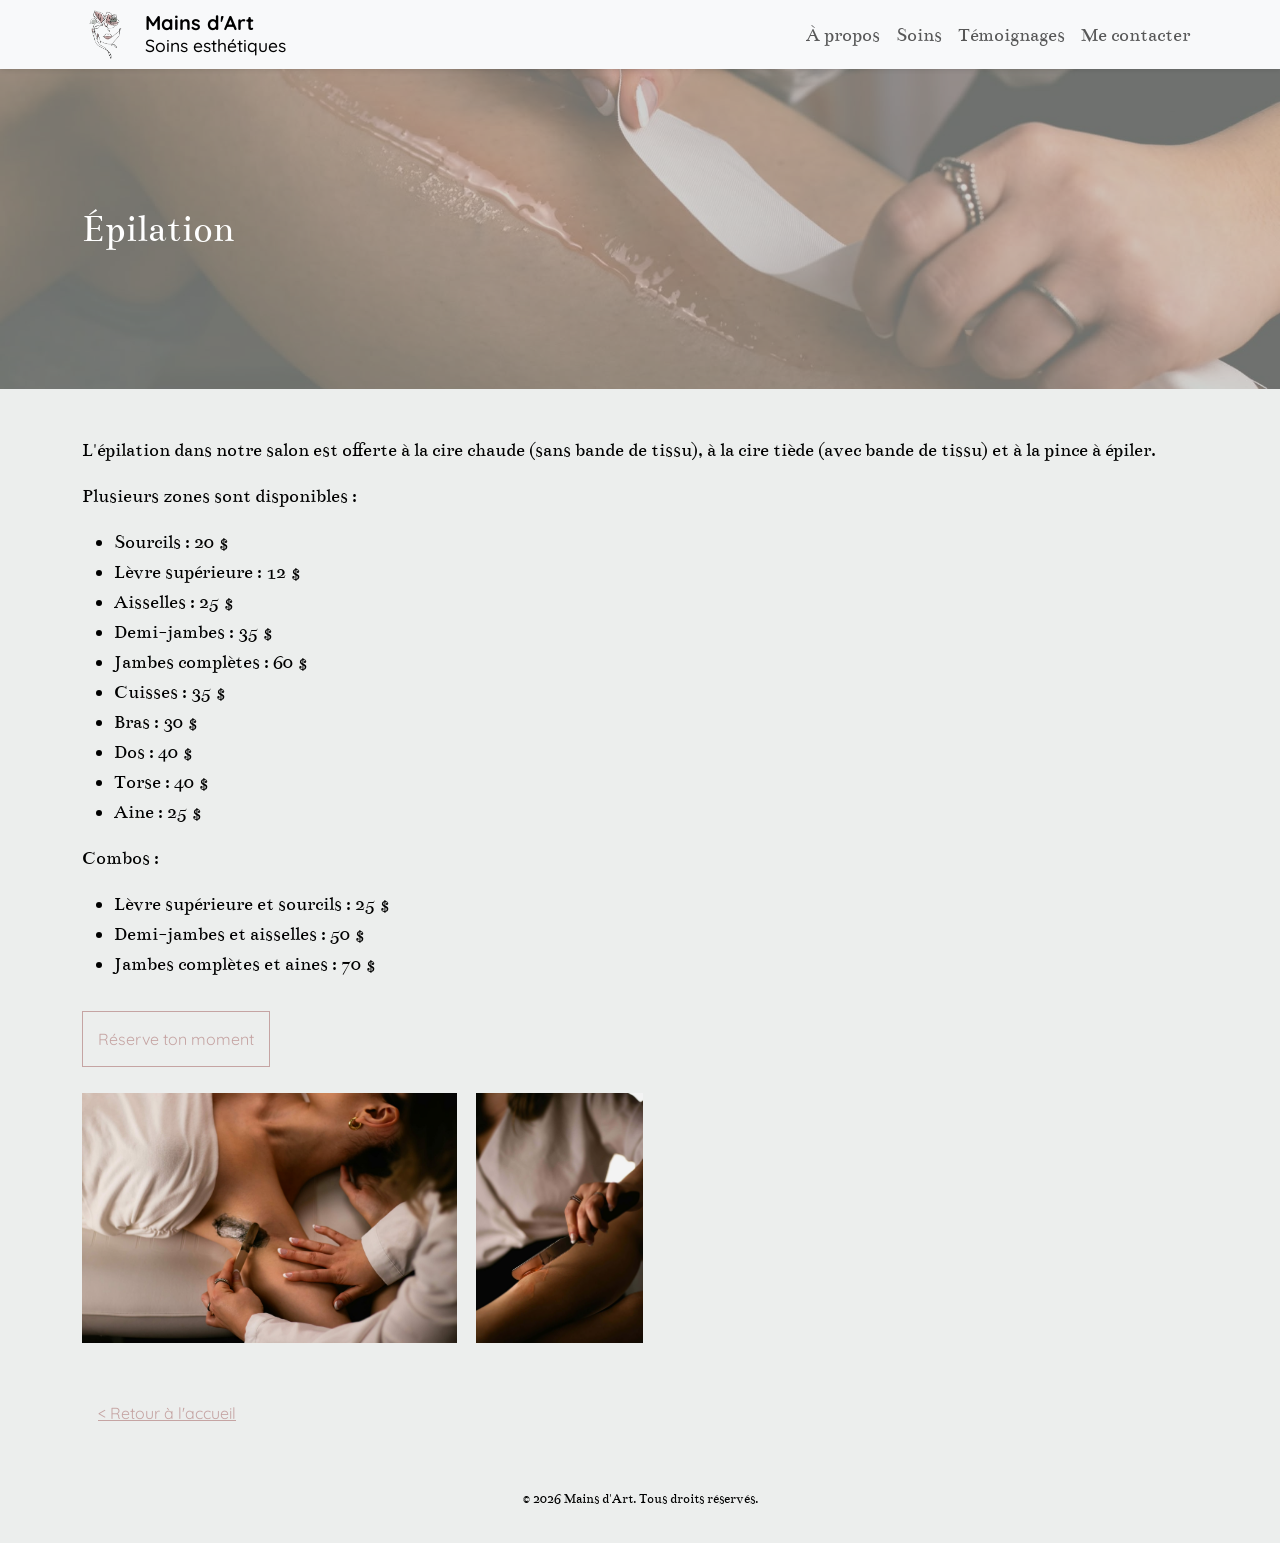
<file: epilation/index.html>
<!DOCTYPE html>
<html lang="fr">
<head>
  <meta charset="UTF-8" />
  <meta name="viewport" content="width=device-width, initial-scale=1" />
  <title>Mains d'Art | Épilation</title>
  <link href="https://cdn.jsdelivr.net/npm/bootstrap@5.3.0/dist/css/bootstrap.min.css" rel="stylesheet" />
  <link rel="stylesheet" href="https://cdn.jsdelivr.net/npm/bootstrap-icons@1.13.1/font/bootstrap-icons.min.css">
  <link rel="stylesheet" href="../_css/site.css">
  <link rel="icon" type="image/png" href="../favicon.png">
  <script type="text/javascript" src="../_scripts/site.js"></script>
  <style>
    .hero
    {
      background-image: url("../_images/epilation2.jpg");
      height: 320px;
      text-align: left;
      background-position: center 55%;
    }

    .img-bas
    {
      height: 250px; margin-right: 15px; margin-top: 10px; margin-bottom: 10px;
    }

    .titre-page
    {
      min-height: 200px;
    }
  </style>
</head>
<body>
  <nav class="navbar navbar-expand-lg navbar-light bg-light sticky-top shadow-sm">
    <div class="container">
      <div class="logo-container"><a class="navbar-brand p-0 m-0" href="#"><img src="../_images/logo_petit.png" class="logo-petit" alt="Logo" /></a>
        <h1 class="titre-principal"><a class="navbar-brand" href="../index.html"><strong>Mains d'Art</strong><br /><small>Soins esthétiques</small></a></h1>
      </div>
      <button
        class="navbar-toggler"
        type="button"
        data-bs-toggle="collapse"
        data-bs-target="#menu"
      >
        <span class="navbar-toggler-icon"></span>
      </button>
      <div class="collapse navbar-collapse" id="menu">
        <ul class="navbar-nav ms-auto">
          <li class="nav-item"><a class="nav-link" href="../#apropos">À propos</a></li>
          <li class="nav-item"><a class="nav-link" href="../#soins">Soins</a></li>
          <li class="nav-item"><a class="nav-link" href="../#temoignages">Témoignages</a></li>
          <li class="nav-item"><a class="nav-link" href="../#contact">Me contacter</a></li>
        </ul>
      </div>
    </div>
  </nav>

<header class="hero background-overlay">
    <div class="container d-flex align-items-center titre-page">
       <h1>Épilation</h1>
    </div>
</header>
  <div class="container">
    <p>&nbsp;</p>
    <p>L'épilation dans notre salon est offerte à la cire chaude (sans bande de tissu), à la cire tiède (avec bande de tissu) et à la pince à épiler.</p>
    <p>
      Plusieurs zones sont disponibles :
      <ul>
        <li>Sourcils : 20 $</li>
        <li>Lèvre supérieure : 12 $</li>
        <li>Aisselles : 25 $</li>
        <li>Demi-jambes : 35 $</li>
        <li>Jambes complètes : 60 $</li>
        <li>Cuisses : 35 $</li>
        <li>Bras : 30 $</li>
        <li>Dos : 40 $</li>
        <li>Torse : 40 $</li>
        <li>Aine : 25 $</li>
      </ul>
    </p>
    <p>
      Combos :
      <ul>
        <li>Lèvre supérieure et sourcils : 25 $</li>
        <li>Demi-jambes et aisselles : 50 $</li>
        <li>Jambes complètes et aines : 70 $</li>
      </ul>
    </p>
    <p><a href="../#contact" class="btn btn-outline-primary mt-3">Réserve ton moment</a></p>
    <p>
      <img src="../_images/epilation3.jpg" class="img-fluid img-bas" />
      <img src="../_images/epilation4.jpg" class="img-fluid img-bas" />
    </p>
    
     <p><a href="../" class="btn btn-link mt-3">&lt; Retour à l'accueil</a></p>
  </div>

  <footer class="footer">
    <div class="container">&copy; 2026 Mains d'Art. Tous droits réservés.</div>
  </footer>

  <script src="https://cdn.jsdelivr.net/npm/bootstrap@5.3.0/dist/js/bootstrap.bundle.min.js"></script>
</body>
</html>
</file>
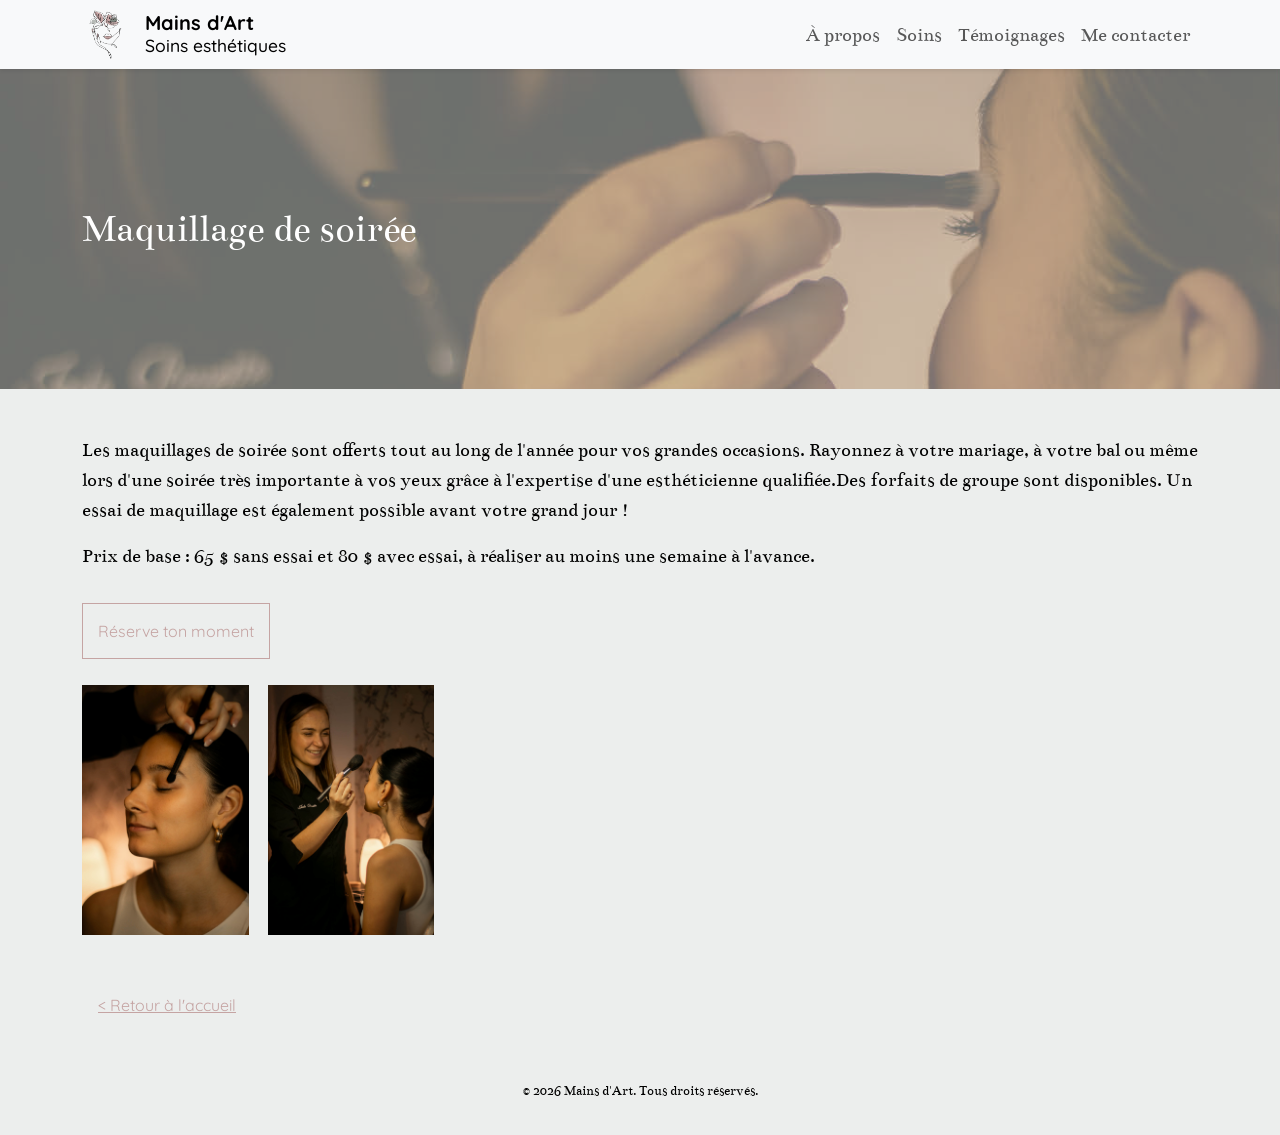
<file: maquillage/index.html>
<!DOCTYPE html>
<html lang="fr">
<head>
  <meta charset="UTF-8" />
  <meta name="viewport" content="width=device-width, initial-scale=1" />
  <title>Mains d'Art | Maquillage de soirée</title>
  <link href="https://cdn.jsdelivr.net/npm/bootstrap@5.3.0/dist/css/bootstrap.min.css" rel="stylesheet" />
  <link rel="stylesheet" href="https://cdn.jsdelivr.net/npm/bootstrap-icons@1.13.1/font/bootstrap-icons.min.css">
  <link rel="stylesheet" href="../_css/site.css">
  <link rel="icon" type="image/png" href="../favicon.png">
  <script type="text/javascript" src="../_scripts/site.js"></script>
  <style>
    .hero
    {
      background-image: url("../_images/maquillage2.jpg");
      height: 320px;
      text-align: left;
      background-position: center 30%;
    }

    .img-bas
    {
      height: 250px; margin-right: 15px; margin-top: 10px; margin-bottom: 10px;
    }

    .titre-page
    {
      min-height: 200px;
    }
  </style>
</head>
<body>
  <nav class="navbar navbar-expand-lg navbar-light bg-light sticky-top shadow-sm">
    <div class="container">
      <div class="logo-container"><a class="navbar-brand p-0 m-0" href="#"><img src="../_images/logo_petit.png" class="logo-petit" alt="Logo" /></a>
        <h1 class="titre-principal"><a class="navbar-brand" href="../index.html"><strong>Mains d'Art</strong><br /><small>Soins esthétiques</small></a></h1>
      </div>
      <button
        class="navbar-toggler"
        type="button"
        data-bs-toggle="collapse"
        data-bs-target="#menu"
      >
        <span class="navbar-toggler-icon"></span>
      </button>
      <div class="collapse navbar-collapse" id="menu">
        <ul class="navbar-nav ms-auto">
          <li class="nav-item"><a class="nav-link" href="../#apropos">À propos</a></li>
          <li class="nav-item"><a class="nav-link" href="../#soins">Soins</a></li>
          <li class="nav-item"><a class="nav-link" href="../#temoignages">Témoignages</a></li>
          <li class="nav-item"><a class="nav-link" href="../#contact">Me contacter</a></li>
        </ul>
      </div>
    </div>
  </nav>

<header class="hero background-overlay">
    <div class="container d-flex align-items-center titre-page">
       <h1>Maquillage de soirée</h1>
    </div>
</header>
  <div class="container">
    <p>&nbsp;</p>
    <p>
      Les maquillages de soirée sont offerts tout au long de l'année pour vos grandes occasions. Rayonnez à votre mariage, à votre bal ou même lors d'une soirée très importante à vos yeux grâce à l'expertise d'une esthéticienne qualifiée.Des forfaits de groupe sont disponibles. Un essai de maquillage est également possible avant votre grand jour !
    </p>
    <p>
      Prix de base : 65 $ sans essai et 80 $ avec essai, à réaliser au moins une semaine à l'avance.
    </p>
    <p><a href="../#contact" class="btn btn-outline-primary mt-3">Réserve ton moment</a></p>
    <p>
      <img src="../_images/maquillage3.jpg" class="img-fluid img-bas" />
      <img src="../_images/maquillage.jpg" class="img-fluid img-bas" />
    </p>
    
     <p><a href="../" class="btn btn-link mt-3">&lt; Retour à l'accueil</a></p>
  </div>

  <footer class="footer">
    <div class="container">&copy; 2026 Mains d'Art. Tous droits réservés.</div>
  </footer>

  <script src="https://cdn.jsdelivr.net/npm/bootstrap@5.3.0/dist/js/bootstrap.bundle.min.js"></script>
</body>
</html>
</file>
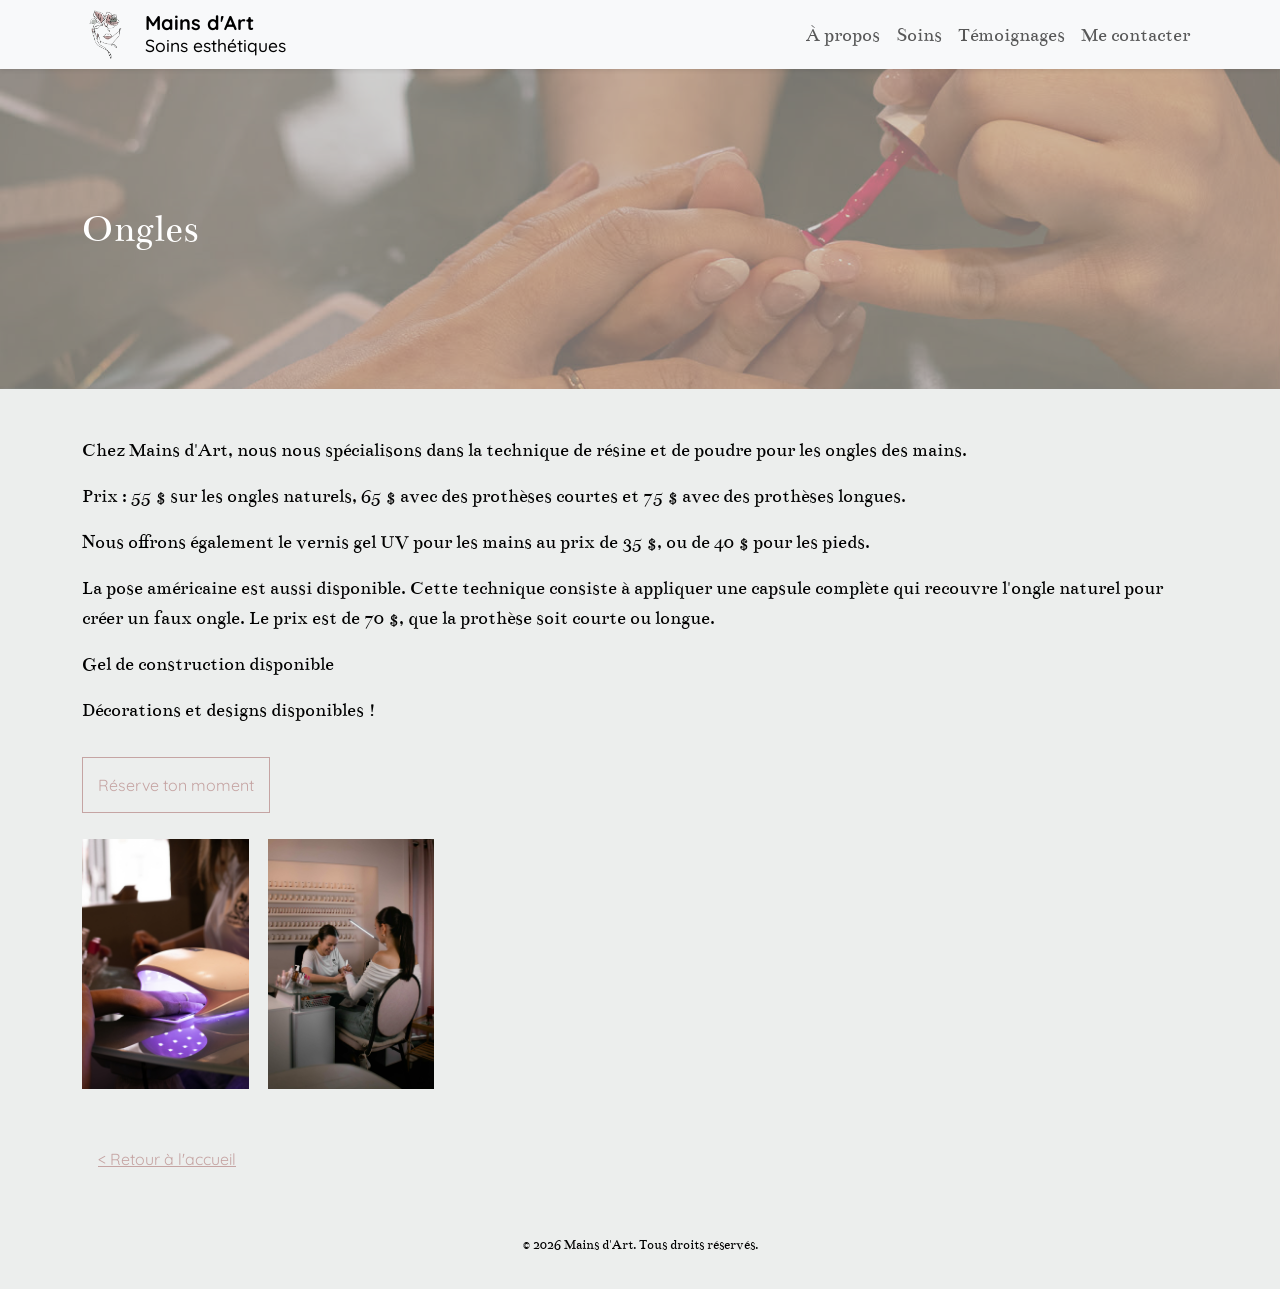
<file: ongles/index.html>
<!DOCTYPE html>
<html lang="fr">
<head>
  <meta charset="UTF-8" />
  <meta name="viewport" content="width=device-width, initial-scale=1" />
  <title>Mains d'Art | Ongles</title>
  <link href="https://cdn.jsdelivr.net/npm/bootstrap@5.3.0/dist/css/bootstrap.min.css" rel="stylesheet" />
  <link rel="stylesheet" href="https://cdn.jsdelivr.net/npm/bootstrap-icons@1.13.1/font/bootstrap-icons.min.css">
  <link rel="stylesheet" href="../_css/site.css">
  <link rel="icon" type="image/png" href="../favicon.png">
  <script type="text/javascript" src="../_scripts/site.js"></script>
  <style>
    .hero
    {
      background-image: url("../_images/ongles.jpg");
      height: 320px;
      text-align: left;
      background-position: center center;
    }

    .img-bas
    {
      height: 250px; margin-right: 15px; margin-top: 10px; margin-bottom: 10px;
    }

    .titre-page
    {
      min-height: 200px;
    }
  </style>
</head>
<body>
  <nav class="navbar navbar-expand-lg navbar-light bg-light sticky-top shadow-sm">
    <div class="container">
      <div class="logo-container"><a class="navbar-brand p-0 m-0" href="#"><img src="../_images/logo_petit.png" class="logo-petit" alt="Logo" /></a>
        <h1 class="titre-principal"><a class="navbar-brand" href="../index.html"><strong>Mains d'Art</strong><br /><small>Soins esthétiques</small></a></h1>
      </div>
      <button
        class="navbar-toggler"
        type="button"
        data-bs-toggle="collapse"
        data-bs-target="#menu"
      >
        <span class="navbar-toggler-icon"></span>
      </button>
      <div class="collapse navbar-collapse" id="menu">
        <ul class="navbar-nav ms-auto">
          <li class="nav-item"><a class="nav-link" href="../#apropos">À propos</a></li>
          <li class="nav-item"><a class="nav-link" href="../#soins">Soins</a></li>
          <li class="nav-item"><a class="nav-link" href="../#temoignages">Témoignages</a></li>
          <li class="nav-item"><a class="nav-link" href="../#contact">Me contacter</a></li>
        </ul>
      </div>
    </div>
  </nav>

<header class="hero background-overlay">
    <div class="container d-flex align-items-center titre-page">
       <h1>Ongles</h1>
    </div>
</header>
  <div class="container">
    <p>&nbsp;</p>
    <p>Chez Mains d'Art, nous nous spécialisons dans la technique de résine et de poudre pour les ongles des mains. </p>
    <p>Prix : 55 $ sur les ongles naturels, 65 $ avec des prothèses courtes et 75 $ avec des prothèses longues. </p>
    <p>Nous offrons également le vernis gel UV pour les mains au prix de 35 $, ou de 40 $ pour les pieds. </p>
    <p>La pose américaine est aussi disponible. Cette technique consiste à appliquer une capsule complète qui recouvre l'ongle naturel pour créer un faux ongle. Le prix est de 70 $, que la prothèse soit courte ou longue.</p>
    <p>Gel de construction disponible</p>
    <p>Décorations et designs disponibles !</p>

    <p><a href="../#contact" class="btn btn-outline-primary mt-3">Réserve ton moment</a></p>
    <p>
      <img src="../_images/ongles3.jpg" class="img-fluid img-bas" />
      <img src="../_images/ongles4.jpg" class="img-fluid img-bas" />
    </p>
    
     <p><a href="../" class="btn btn-link mt-3">&lt; Retour à l'accueil</a></p>
  </div>

  <footer class="footer">
    <div class="container">&copy; 2026 Mains d'Art. Tous droits réservés.</div>
  </footer>

  <script src="https://cdn.jsdelivr.net/npm/bootstrap@5.3.0/dist/js/bootstrap.bundle.min.js"></script>
</body>
</html>
</file>
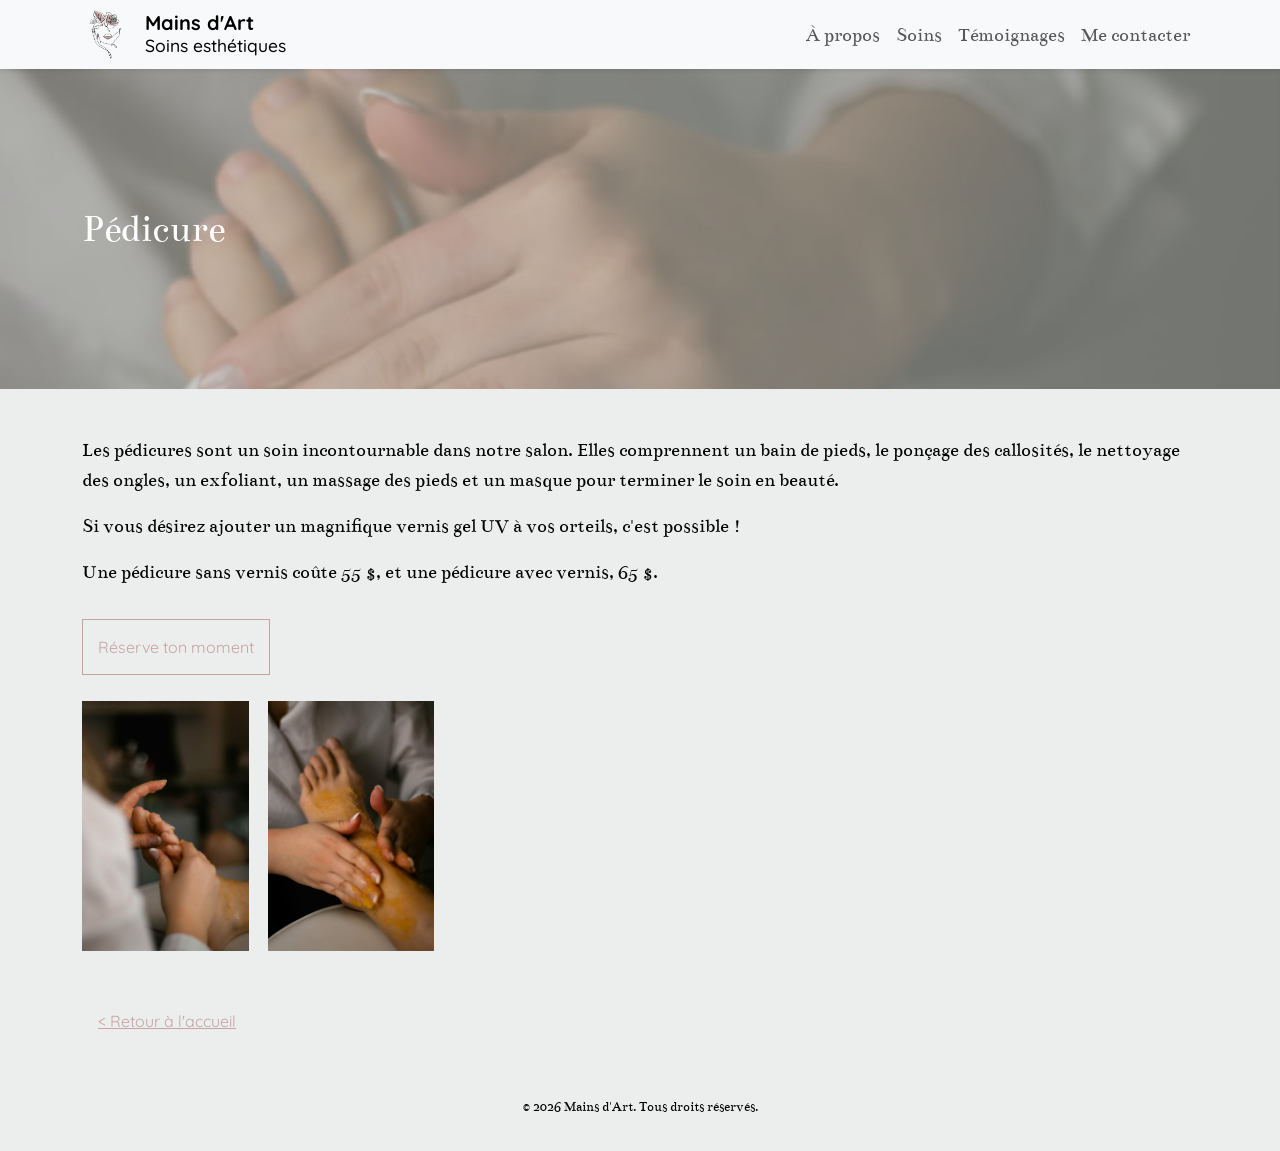
<file: pedicure/index.html>
<!DOCTYPE html>
<html lang="fr">
<head>
  <meta charset="UTF-8" />
  <meta name="viewport" content="width=device-width, initial-scale=1" />
  <title>Mains d'Art | Pédicure</title>
  <link href="https://cdn.jsdelivr.net/npm/bootstrap@5.3.0/dist/css/bootstrap.min.css" rel="stylesheet" />
  <link rel="stylesheet" href="https://cdn.jsdelivr.net/npm/bootstrap-icons@1.13.1/font/bootstrap-icons.min.css">
  <link rel="stylesheet" href="../_css/site.css">
  <link rel="icon" type="image/png" href="../favicon.png">
  <script type="text/javascript" src="../_scripts/site.js"></script>
  <style>
    .hero
    {
      background-image: url("../_images/soin-pieds.jpg");
      height: 320px;
      text-align: left;
      background-position: center 45%;
    }

    .img-bas
    {
      height: 250px; margin-right: 15px; margin-top: 10px; margin-bottom: 10px;
    }

    .titre-page
    {
      min-height: 200px;
    }
  </style>
</head>
<body>
  <nav class="navbar navbar-expand-lg navbar-light bg-light sticky-top shadow-sm">
    <div class="container">
      <div class="logo-container"><a class="navbar-brand p-0 m-0" href="#"><img src="../_images/logo_petit.png" class="logo-petit" alt="Logo" /></a>
        <h1 class="titre-principal"><a class="navbar-brand" href="../index.html"><strong>Mains d'Art</strong><br /><small>Soins esthétiques</small></a></h1>
      </div>
      <button
        class="navbar-toggler"
        type="button"
        data-bs-toggle="collapse"
        data-bs-target="#menu"
      >
        <span class="navbar-toggler-icon"></span>
      </button>
      <div class="collapse navbar-collapse" id="menu">
        <ul class="navbar-nav ms-auto">
          <li class="nav-item"><a class="nav-link" href="../#apropos">À propos</a></li>
          <li class="nav-item"><a class="nav-link" href="../#soins">Soins</a></li>
          <li class="nav-item"><a class="nav-link" href="../#temoignages">Témoignages</a></li>
          <li class="nav-item"><a class="nav-link" href="../#contact">Me contacter</a></li>
        </ul>
      </div>
    </div>
  </nav>

<header class="hero background-overlay">
    <div class="container d-flex align-items-center titre-page">
       <h1>Pédicure</h1>
    </div>
</header>
  <div class="container">
    <p>&nbsp;</p>
    <p>Les pédicures sont un soin incontournable dans notre salon. Elles comprennent un bain de pieds, le ponçage des callosités, le nettoyage des ongles, un exfoliant, un massage des pieds et un masque pour terminer le soin en beauté. </p>
    <p>Si vous désirez ajouter un magnifique vernis gel UV à vos orteils, c'est possible ! </p>
    <p>Une pédicure sans vernis coûte 55 $, et une pédicure avec vernis, 65 $.</p>

    <p><a href="../#contact" class="btn btn-outline-primary mt-3">Réserve ton moment</a></p>
    <p>
      <img src="../_images/soin-pieds2.jpg" class="img-fluid img-bas" />
      <img src="../_images/soin-pieds3.jpg" class="img-fluid img-bas" />
    </p>
    
     <p><a href="../" class="btn btn-link mt-3">&lt; Retour à l'accueil</a></p>
  </div>

  <footer class="footer">
    <div class="container">&copy; 2026 Mains d'Art. Tous droits réservés.</div>
  </footer>

  <script src="https://cdn.jsdelivr.net/npm/bootstrap@5.3.0/dist/js/bootstrap.bundle.min.js"></script>
</body>
</html>
</file>
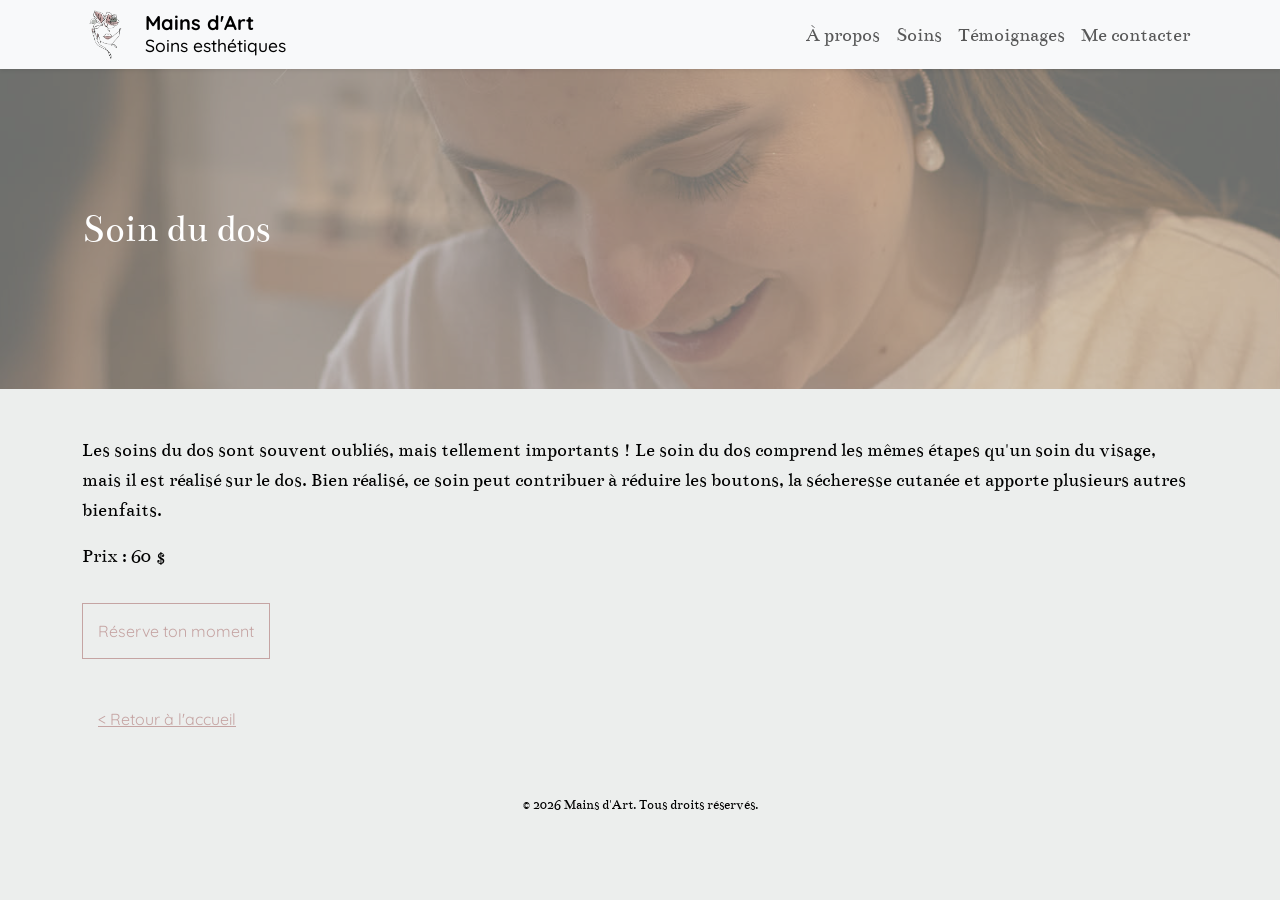
<file: soin-dos/index.html>
<!DOCTYPE html>
<html lang="fr">
<head>
  <meta charset="UTF-8" />
  <meta name="viewport" content="width=device-width, initial-scale=1" />
  <title>Mains d'Art | Soin du dos</title>
  <link href="https://cdn.jsdelivr.net/npm/bootstrap@5.3.0/dist/css/bootstrap.min.css" rel="stylesheet" />
  <link rel="stylesheet" href="https://cdn.jsdelivr.net/npm/bootstrap-icons@1.13.1/font/bootstrap-icons.min.css">
  <link rel="stylesheet" href="../_css/site.css">
  <link rel="icon" type="image/png" href="../favicon.png">
  <script type="text/javascript" src="../_scripts/site.js"></script>
  <style>
    .hero
    {
      background-image: url("../_images/Messenger_creation_1B5B927C-DF53-470F-A06C-92C814FECAD8.jpeg");
      height: 320px;
      text-align: left;
      background-position: center 20%;
    }

    .img-bas
    {
      height: 250px; margin-right: 15px; margin-top: 10px; margin-bottom: 10px;
    }

    .titre-page
    {
      min-height: 200px;
    }
  </style>
</head>
<body>
  <nav class="navbar navbar-expand-lg navbar-light bg-light sticky-top shadow-sm">
    <div class="container">
      <div class="logo-container"><a class="navbar-brand p-0 m-0" href="#"><img src="../_images/logo_petit.png" class="logo-petit" alt="Logo" /></a>
        <h1 class="titre-principal"><a class="navbar-brand" href="../index.html"><strong>Mains d'Art</strong><br /><small>Soins esthétiques</small></a></h1>
      </div>
      <button
        class="navbar-toggler"
        type="button"
        data-bs-toggle="collapse"
        data-bs-target="#menu"
      >
        <span class="navbar-toggler-icon"></span>
      </button>
      <div class="collapse navbar-collapse" id="menu">
        <ul class="navbar-nav ms-auto">
          <li class="nav-item"><a class="nav-link" href="../#apropos">À propos</a></li>
          <li class="nav-item"><a class="nav-link" href="../#soins">Soins</a></li>
          <li class="nav-item"><a class="nav-link" href="../#temoignages">Témoignages</a></li>
          <li class="nav-item"><a class="nav-link" href="../#contact">Me contacter</a></li>
        </ul>
      </div>
    </div>
  </nav>

<header class="hero background-overlay">
    <div class="container d-flex align-items-center titre-page">
       <h1>Soin du dos</h1>
    </div>
</header>
  <div class="container">
    <p>&nbsp;</p>
    <p>Les soins du dos sont souvent oubliés, mais tellement importants ! Le soin du dos comprend les mêmes étapes qu'un soin du visage, mais il est réalisé sur le dos. Bien réalisé, ce soin peut contribuer à réduire les boutons, la sécheresse cutanée et apporte plusieurs autres bienfaits. </p>
    <p>Prix : 60 $</p>

    <p><a href="../#contact" class="btn btn-outline-primary mt-3">Réserve ton moment</a></p>
<!--     <p>
      <img src="../_images/soin-pieds2.jpg" class="img-fluid img-bas" />
      <img src="../_images/soin-pieds3.jpg" class="img-fluid img-bas" />
    </p> -->
    
     <p><a href="../" class="btn btn-link mt-3">&lt; Retour à l'accueil</a></p>
  </div>

  <footer class="footer">
    <div class="container">&copy; 2026 Mains d'Art. Tous droits réservés.</div>
  </footer>

  <script src="https://cdn.jsdelivr.net/npm/bootstrap@5.3.0/dist/js/bootstrap.bundle.min.js"></script>
</body>
</html>
</file>
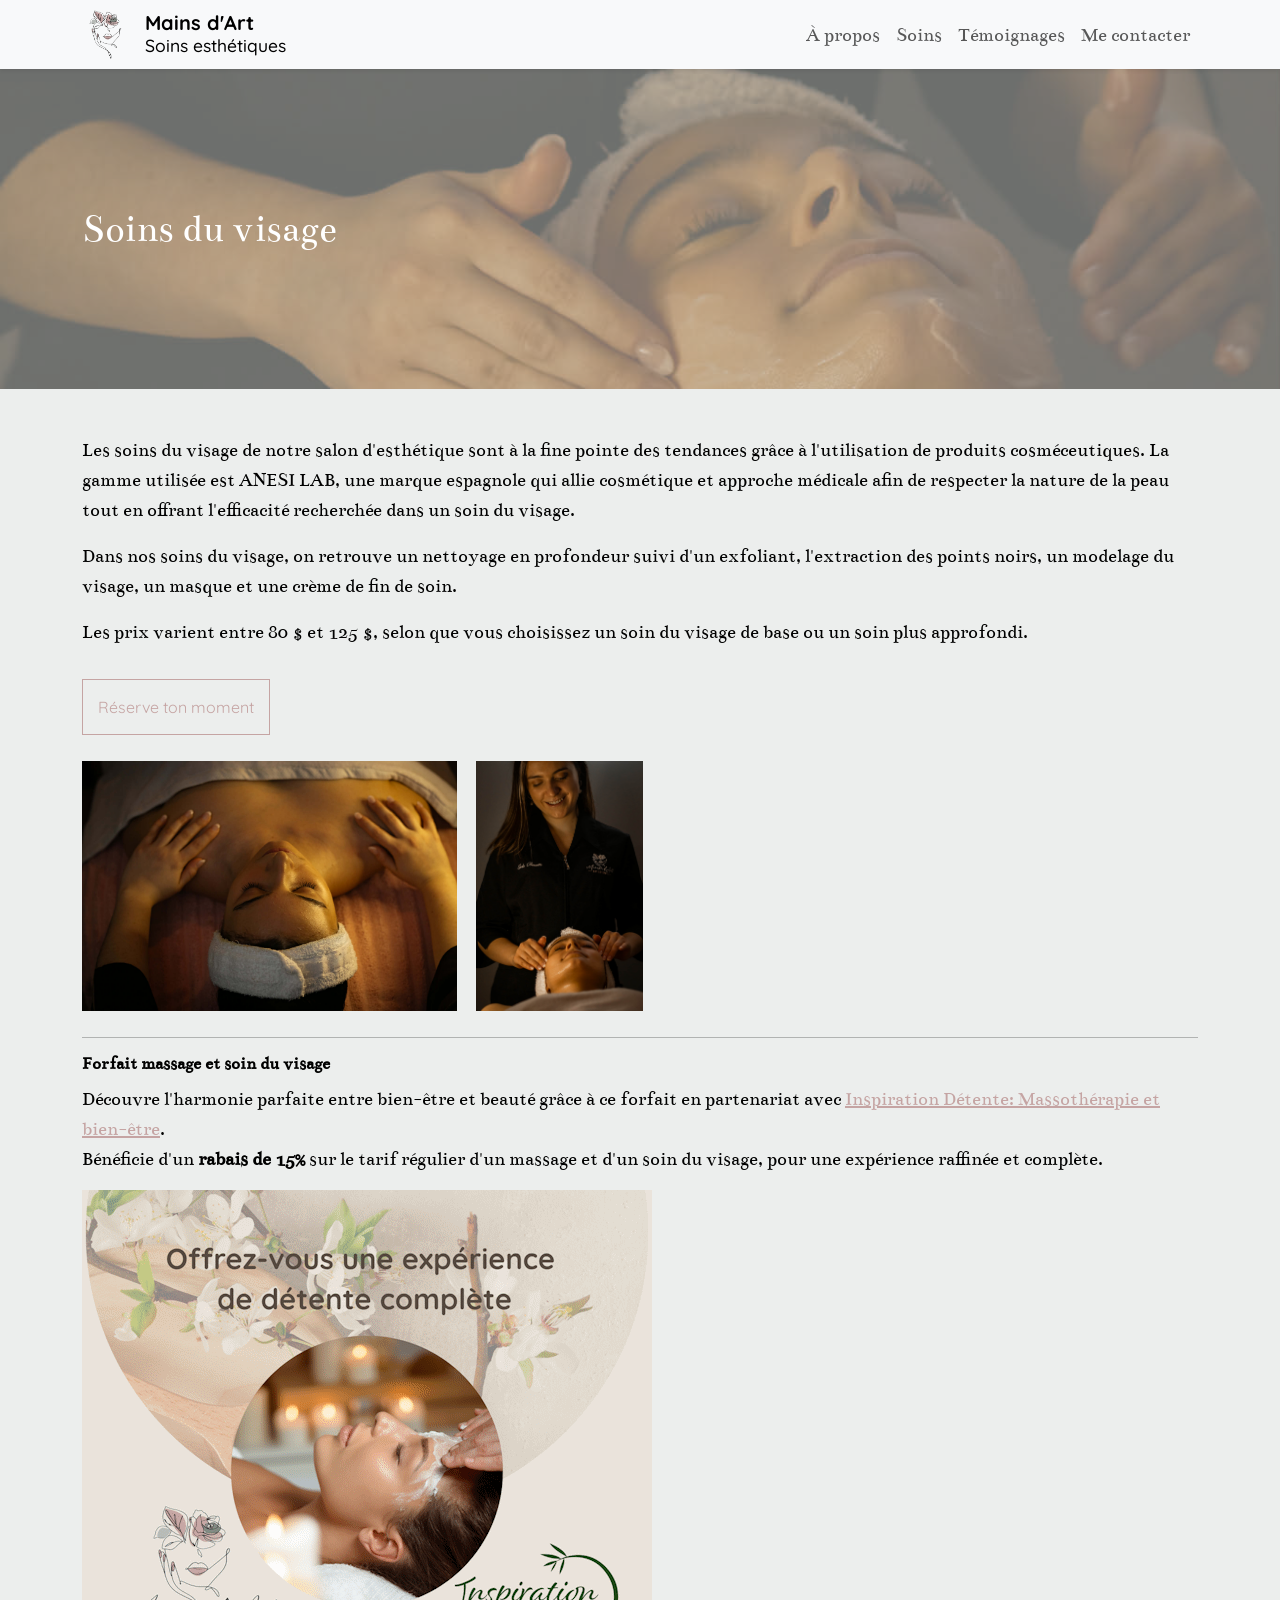
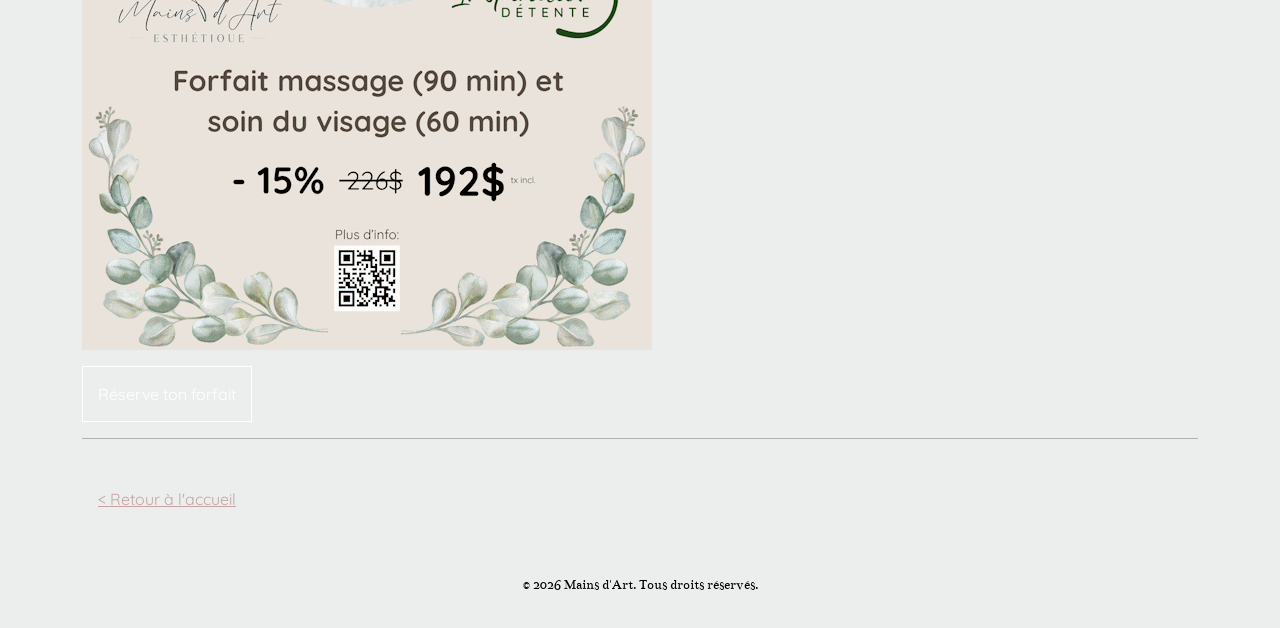
<file: soin-visage/index.html>
<!DOCTYPE html>
<html lang="fr">
<head>
  <meta charset="UTF-8" />
  <meta name="viewport" content="width=device-width, initial-scale=1" />
  <title>Mains d'Art | Soins du visage</title>
  <link href="https://cdn.jsdelivr.net/npm/bootstrap@5.3.0/dist/css/bootstrap.min.css" rel="stylesheet" />
  <link rel="stylesheet" href="https://cdn.jsdelivr.net/npm/bootstrap-icons@1.13.1/font/bootstrap-icons.min.css">
  <link rel="stylesheet" href="../_css/site.css">
  <link rel="icon" type="image/png" href="../favicon.png">
  <script type="text/javascript" src="../_scripts/site.js"></script>
  <style>
    .hero
    {
      background-image: url("../_images/soin-visage2.jpg");
      height: 320px;
      text-align: left;
      background-position: center 55%;
    }

    .img-bas
    {
      height: 250px; margin-right: 15px; margin-top: 10px; margin-bottom: 10px;
    }

    .titre-page
    {
      min-height: 200px;
    }
  </style>
</head>
<body>
  <nav class="navbar navbar-expand-lg navbar-light bg-light sticky-top shadow-sm">
    <div class="container">
      <div class="logo-container"><a class="navbar-brand p-0 m-0" href="#"><img src="../_images/logo_petit.png" class="logo-petit" alt="Logo" /></a>
        <h1 class="titre-principal"><a class="navbar-brand" href="../index.html"><strong>Mains d'Art</strong><br /><small>Soins esthétiques</small></a></h1>
      </div>
      <button
        class="navbar-toggler"
        type="button"
        data-bs-toggle="collapse"
        data-bs-target="#menu"
      >
        <span class="navbar-toggler-icon"></span>
      </button>
      <div class="collapse navbar-collapse" id="menu">
        <ul class="navbar-nav ms-auto">
          <li class="nav-item"><a class="nav-link" href="../#apropos">À propos</a></li>
          <li class="nav-item"><a class="nav-link" href="../#soins">Soins</a></li>
          <li class="nav-item"><a class="nav-link" href="../#temoignages">Témoignages</a></li>
          <li class="nav-item"><a class="nav-link" href="../#contact">Me contacter</a></li>
        </ul>
      </div>
    </div>
  </nav>

<header class="hero background-overlay">
    <div class="container d-flex align-items-center titre-page">
       <h1>Soins du visage</h1>
    </div>
</header>
  <div class="container">
    <p>&nbsp;</p>
    <p>Les soins du visage de notre salon d'esthétique sont à la fine pointe des tendances grâce à l'utilisation de produits cosméceutiques. La gamme utilisée est ANESI LAB, une marque espagnole qui allie cosmétique et approche médicale afin de respecter la nature de la peau tout en offrant l'efficacité recherchée dans un soin du visage. </p>
    <p>Dans nos soins du visage, on retrouve un nettoyage en profondeur suivi d'un exfoliant, l'extraction des points noirs, un modelage du visage, un masque et une crème de fin de soin. </p>
    <p>Les prix varient entre 80 $ et 125 $, selon que vous choisissez un soin du visage de base ou un soin plus approfondi.</p>
    <p><a href="#" class="btn btn-outline-primary mt-3">Réserve ton moment</a></p>
    <p>
      <img src="../_images/massage-cou-visage.jpg" class="img-fluid img-bas" />
      <img src="../_images/soin-visage3.jpg" class="img-fluid img-bas" />
    </p>

    <hr />
    <h3>Forfait massage et soin du visage</h3>
    <p>
      Découvre l'harmonie parfaite entre bien-être et beauté grâce à ce forfait en partenariat avec <a href="https://www.inspiration-detente.com/" target="_blank">Inspiration Détente: Massothérapie et bien-être</a>.<br />Bénéficie d'un <strong>rabais de 15%</strong> sur le tarif régulier d'un massage et d'un soin du visage, pour une expérience raffinée et complète.
    </p>
    <a href="#" target="_blank"><img src="../_images/forfait-massage-soin-visage.png" alt="Forfait massage et soin du visage" class="img-fluid" /></a>
    <p><a href="../#contact" class="btn btn-outline-light mt-3" target="_blank">Réserve ton forfait</a></p>
    
    <hr />
    
     <p><a href="../" class="btn btn-link mt-3">&lt; Retour à l'accueil</a></p>
  </div>

  <footer class="footer">
    <div class="container">&copy; 2026 Mains d'Art. Tous droits réservés.</div>
  </footer>

  <script src="https://cdn.jsdelivr.net/npm/bootstrap@5.3.0/dist/js/bootstrap.bundle.min.js"></script>
</body>
</html>
</file>
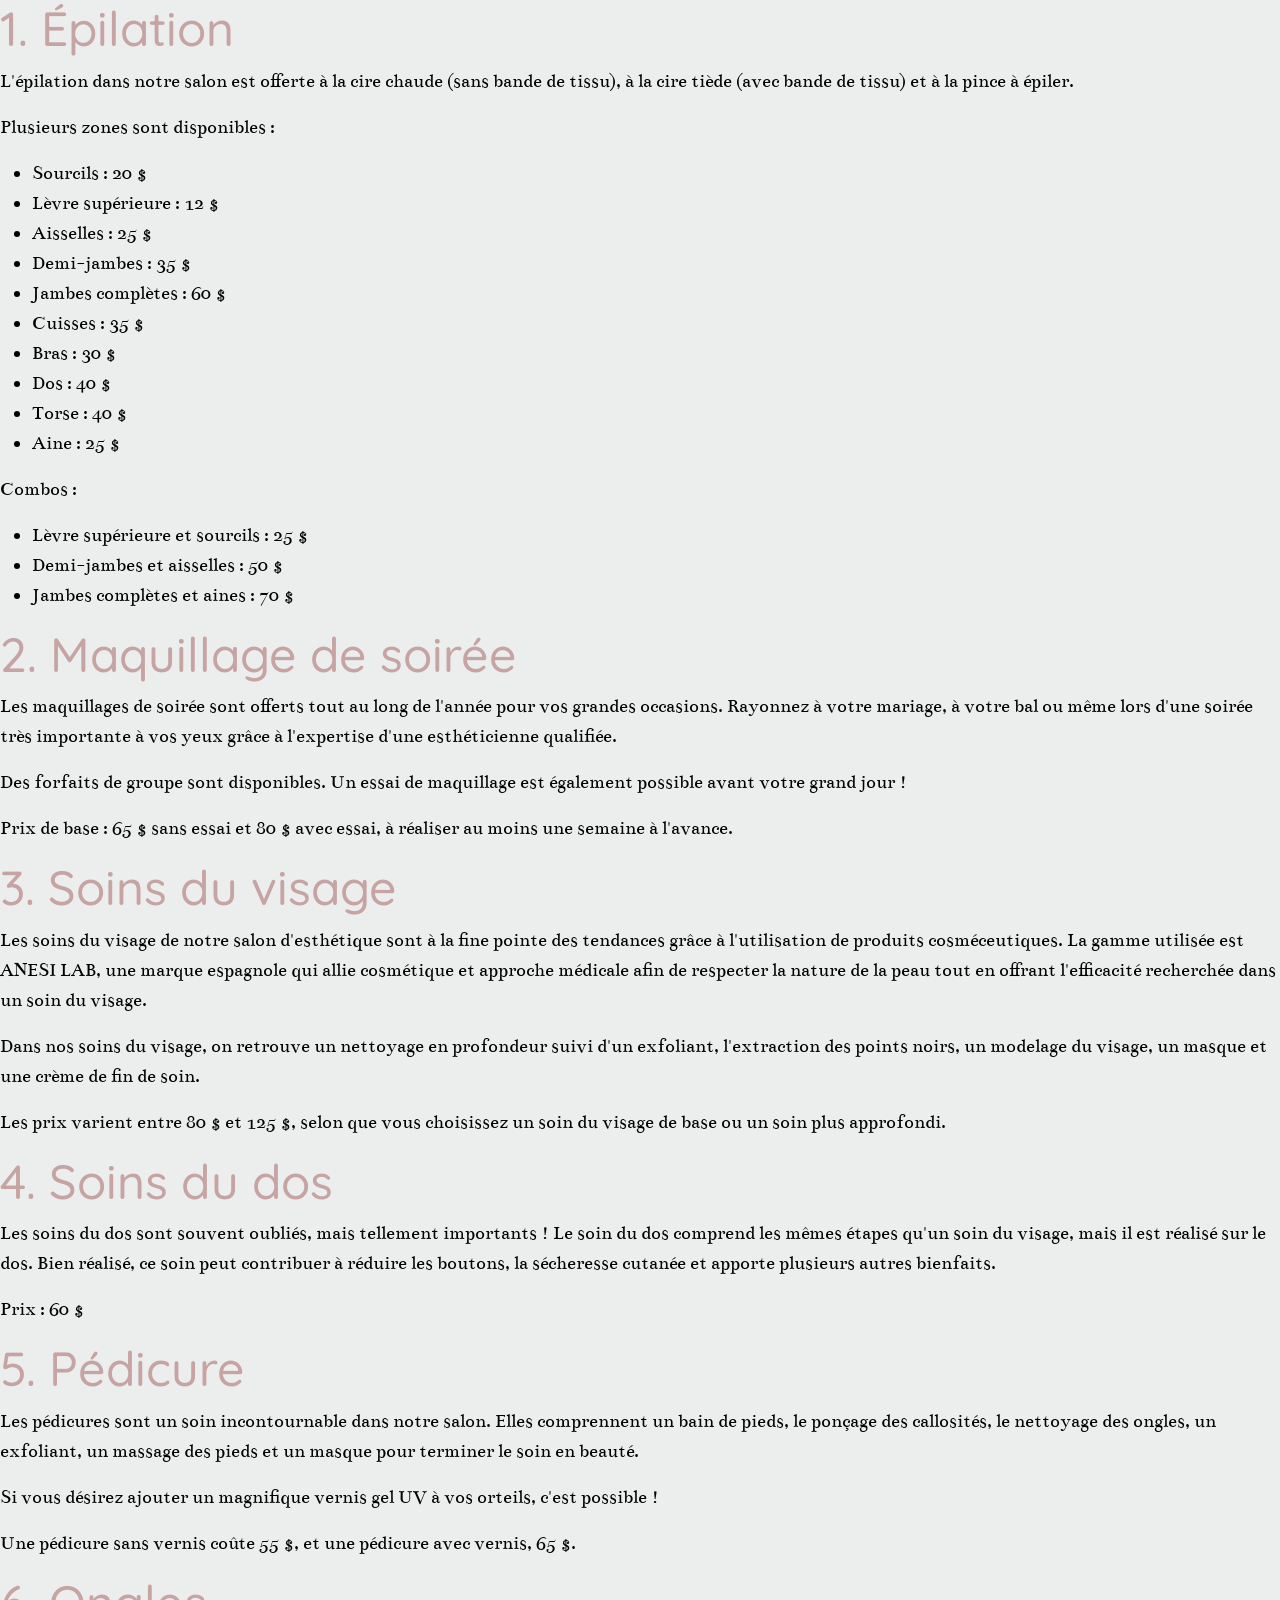
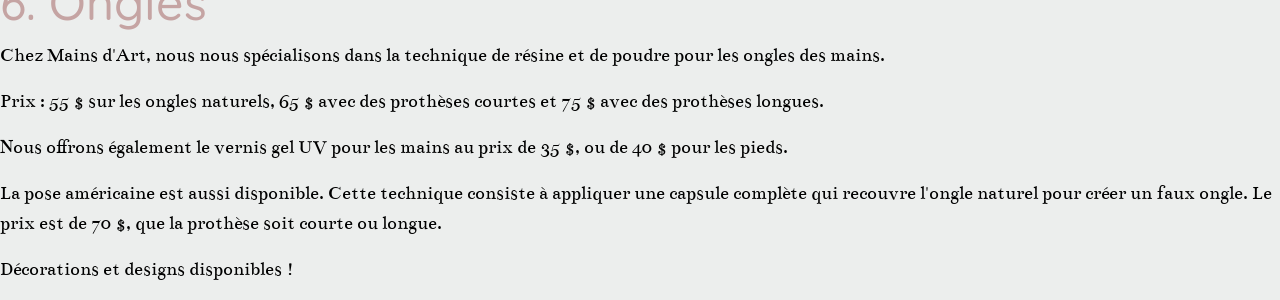
<file: services.html>
<!DOCTYPE html>
<html lang="fr">
<head>
  <meta charset="UTF-8" />
  <meta name="viewport" content="width=device-width, initial-scale=1" />
  <title>Mains d'Art | Soins esthétiques</title>
  <link href="https://cdn.jsdelivr.net/npm/bootstrap@5.3.0/dist/css/bootstrap.min.css" rel="stylesheet" />
  <link rel="stylesheet" href="https://cdn.jsdelivr.net/npm/bootstrap-icons@1.13.1/font/bootstrap-icons.min.css">
  <link rel="stylesheet" href="_css/site.css?v=202511141244">
  <link rel="icon" type="image/png" href="favicon.png">
  
  <script type="text/javascript" src="_scripts/site.js"></script>

  <style>
    .hero
    {
      background-image: url("_images/salle-esthetique.jpg");
    }
    .my-pic-col, .my-pic-sub-text
    {
      text-align: center;
    }

    #soins img {
      height: 200px;
      width: 200px;
    }

    #soins h3 {
      margin-top: 15px;
    }
    #temoignages {
        background-image: url("_images/massage.jpg");
        background-size: cover;
        background-repeat: no-repeat; /* pour éviter la répétition */
        background-position: center center; /* centrer l'image */
        padding: 4rem 1rem;
        text-align: center;

        position: relative;
        overflow: hidden;
    }
    .temoignage-portrait
    {
      width: 100%;
      min-width: 50px;
      height: 90px;
    }
    .temoignage-container
    {
      background-color: #ebe9ec;
      margin: 15px;
      padding: 15px;
      color: #293133;
      max-width: 330px;
    }
    .temoignage-text
    {
      margin-top: 10px;
      font-size: smaller;
    }

    ul.contact-info
    {
      list-style-type: none;
    }
    ul.contact-info li i {
      font-size: 35px;
      color: #C5A4A3;
      margin-right: 20px;
    }
    ul.contact-info li {
      margin-bottom: 30px;
      display: flex;
      align-items: center; /* Vertically centers content */
    }
    #video-mains-art
    {
      width: 400px;
    }
  </style>
</head>
<body>

<h2>1. Épilation</h2>

<p>L'épilation dans notre salon est offerte à la cire chaude (sans bande de tissu), à la cire tiède (avec bande de tissu) et à la pince à épiler.</p>

<p>Plusieurs zones sont disponibles :</p>

<ul>
  <li>Sourcils : 20 $</li>
  <li>Lèvre supérieure : 12 $</li>
  <li>Aisselles : 25 $</li>
  <li>Demi-jambes : 35 $</li>
  <li>Jambes complètes : 60 $</li>
  <li>Cuisses : 35 $</li>
  <li>Bras : 30 $</li>
  <li>Dos : 40 $</li>
  <li>Torse : 40 $</li>
  <li>Aine : 25 $</li>
</ul>

<p>Combos :</p>

<ul>
  <li>Lèvre supérieure et sourcils : 25 $</li>
  <li>Demi-jambes et aisselles : 50 $</li>
  <li>Jambes complètes et aines : 70 $</li>
</ul>

<h2>2. Maquillage de soirée</h2>

<p>Les maquillages de soirée sont offerts tout au long de l'année pour vos grandes occasions. Rayonnez à votre mariage, à votre bal ou même lors d'une soirée très importante à vos yeux grâce à l'expertise d'une esthéticienne qualifiée.</p>

<p>Des forfaits de groupe sont disponibles. Un essai de maquillage est également possible avant votre grand jour !</p>

<p>Prix de base : 65 $ sans essai et 80 $ avec essai, à réaliser au moins une semaine à l'avance.</p>

<h2>3. Soins du visage</h2>

<p>Les soins du visage de notre salon d'esthétique sont à la fine pointe des tendances grâce à l'utilisation de produits cosméceutiques. La gamme utilisée est ANESI LAB, une marque espagnole qui allie cosmétique et approche médicale afin de respecter la nature de la peau tout en offrant l'efficacité recherchée dans un soin du visage.</p>

<p>Dans nos soins du visage, on retrouve un nettoyage en profondeur suivi d'un exfoliant, l'extraction des points noirs, un modelage du visage, un masque et une crème de fin de soin.</p>

<p>Les prix varient entre 80 $ et 125 $, selon que vous choisissez un soin du visage de base ou un soin plus approfondi.</p>

<h2>4. Soins du dos</h2>

<p>Les soins du dos sont souvent oubliés, mais tellement importants ! Le soin du dos comprend les mêmes étapes qu'un soin du visage, mais il est réalisé sur le dos. Bien réalisé, ce soin peut contribuer à réduire les boutons, la sécheresse cutanée et apporte plusieurs autres bienfaits.</p>

<p>Prix : 60 $</p>

<h2>5. Pédicure</h2>

<p>Les pédicures sont un soin incontournable dans notre salon. Elles comprennent un bain de pieds, le ponçage des callosités, le nettoyage des ongles, un exfoliant, un massage des pieds et un masque pour terminer le soin en beauté.</p>

<p>Si vous désirez ajouter un magnifique vernis gel UV à vos orteils, c'est possible !</p>

<p>Une pédicure sans vernis coûte 55 $, et une pédicure avec vernis, 65 $.</p>

<h2>6. Ongles</h2>

<p>Chez Mains d'Art, nous nous spécialisons dans la technique de résine et de poudre pour les ongles des mains.</p>

<p>Prix : 55 $ sur les ongles naturels, 65 $ avec des prothèses courtes et 75 $ avec des prothèses longues.</p>

<p>Nous offrons également le vernis gel UV pour les mains au prix de 35 $, ou de 40 $ pour les pieds.</p>

<p>La pose américaine est aussi disponible. Cette technique consiste à appliquer une capsule complète qui recouvre l'ongle naturel pour créer un faux ongle. Le prix est de 70 $, que la prothèse soit courte ou longue.</p>

<p>Décorations et designs disponibles !</p>

  <script src="https://cdn.jsdelivr.net/npm/bootstrap@5.3.0/dist/js/bootstrap.bundle.min.js"></script>
</body>
</html>
</file>
<file: _css/site.css>
@import url('https://fonts.googleapis.com/css2?family=Quicksand:wght@300;400;500;600;700&display=swap&subset=latin-ext');
   @import url('https://fonts.googleapis.com/css2?family=Bentham&display=swap');

/*
    Couleurs
    - Rose pâle: #C5A4A3
    - Gris pâle: #B6BBB8  rgba(182,186,182)
    - Gris vert: #818A82
*/
    html {
      scroll-behavior: smooth;
    }
    body {
        background-color: #eceeed;
        color: #000000;
        font-family: "Bentham", serif;
        font-weight: 400;
        font-style: normal;
        font-size: 20px;
    }
    .navbar-brand {
      white-space:unset;
    }
    h1.titre-principal {
      line-height: 15px;
      font-family: 'Quicksand';
      word-wrap: normal;
    }
    .hero h2 {
      color: #ffffff;
    }
    h2 {
      font-family: 'Quicksand';
      color: #C5A4A3;
      font-size: 48px;
    }
    h3 {
      font-size: large;
      font-weight: bold;
    }
    a {
      color: #C5A4A3;
    }
    .hero {
        background-size: cover;
        background-repeat: no-repeat; /* pour éviter la répétition */
        background-position: center center; /* centrer l'image */
        padding: 4rem 1rem;
        text-align: center;
        height: 950px;
        color: #ffffff;
        position: relative;
        overflow: hidden;        
    }
    .background-overlay::before {
      content: "";
      position: absolute;
      top: 0;
      left: 0;
      width: 100%;
      height: 100%;
      background-color: rgba(182,186,182, 0.6); /* overlay noir semi-transparent */
      z-index: 1;
    }
    .container {
      position: relative;
      z-index: 2; /* au-dessus de l'overlay */
    }
    .lead {
      font-family: 'Quicksand';
    }
    .hero .lead {
      max-width: 800px;
      margin: auto;
    }
    .footer {
      padding: 2rem 1rem;
      text-align: center;
      font-size: 0.9rem;
    }
    .btn {
      border-radius: 0;
      padding: 15px;
      font-family: 'Quicksand';
    }
    .btn-outline-light
    {
      color: #ffffff;
      border-color: #ffffff;
    }
    .btn-outline-light:hover
    {
      color: #C5A4A3;
      border-color: #C5A4A3;
      background-color: transparent;
    }
    .btn-outline-primary
    {
      color: #C5A4A3;
      border-color: #C5A4A3;
    }
    .btn-outline-primary:hover {
      background-color: #C5A4A3;
      color: #818A82;
      border-color: #818A82;
    }
    .btn-link {
      color: #C5A4A3;
    }    
    .btn-link:hover {
      color: #C5A4A3;
    }
    .overlay {
      position: absolute;
      top: 0;
      left: 0;
      width: 100%;
      height: 100%;
      background-color: rgba(0, 0, 0, 0.4); /* noir à 40% d'opacité */
      pointer-events: none; /* pour laisser passer les clics à travers l'overlay si nécessaire */
    }

    .logo-container {
      display:flex;
      align-items: center
    }
    .logo-petit {
      height: 50px;
      padding-right:15px;
    }

    @media (max-width: 768px) {
        .hero {
            height: 650px;           
        }
    }

    @media (max-width: 576px) {
        .hero {
            height: 750px;           
        }


    }
</file>
